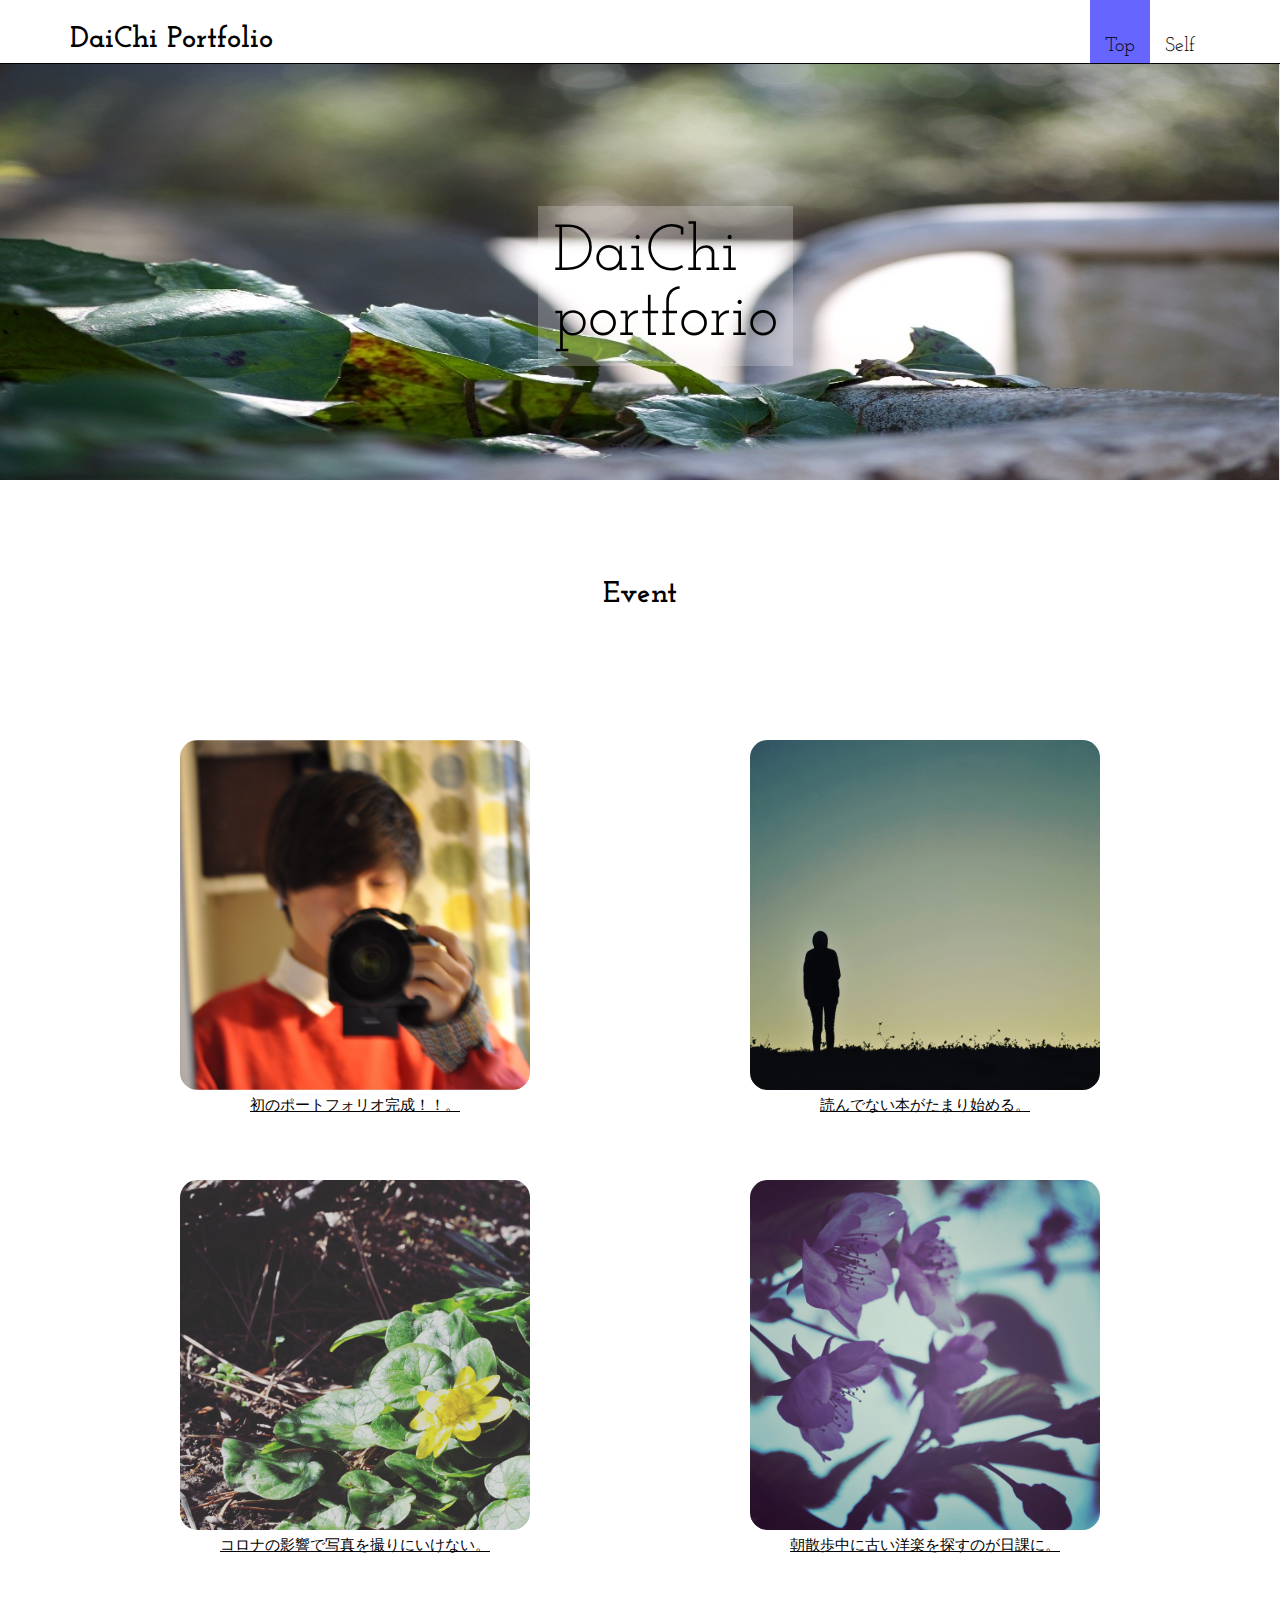
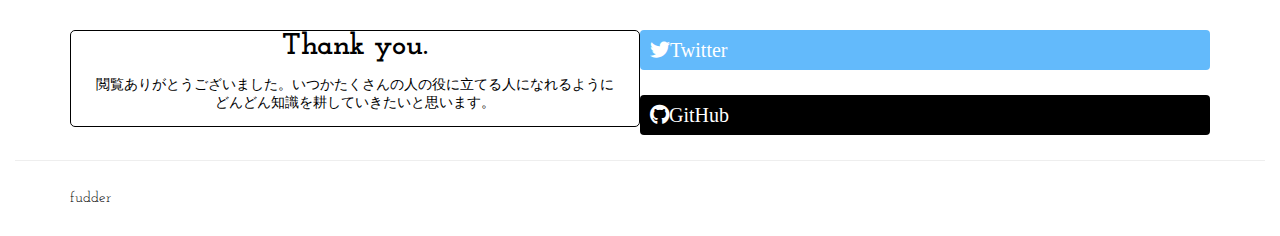
<file: index.html>
<!DOCTYPE html>
<html lang="ja">
<head>

<meta charset="UTF-8">
<meta name="viewport" content="width=device-width">
<link href="http://fonts.googleapis.com/css?family=Paytone+One" rel="stylesheet" type="text/css">
<link href="https://fonts.googleapis.com/css2?family=Montserrat+Subrayada:wght@700&display=swap" rel="stylesheet">
<link href="https://use.fontawesome.com/releases/v5.6.1/css/all.css" rel="stylesheet">
<link href="https://fonts.googleapis.com/css2?family=Josefin+Slab:ital,wght@1,100&display=swap" rel="stylesheet">
<link href="style.css" rel="stylesheet">

<script src="https://ajax.googleapis.com/ajax/libs/jquery/3.4.1/jquery.min.js"></script>
<script>

$(function(){

  $("#menu-btn").click(function(){
    $("#menu").slideToggle();
  });

});
</script>


</head>
<body>


<div class="box1">
  <div class="boxA">
  <div class="title">
    <h1><a href="#">DaiChi Portfolio</a></h1>
  </div>

  <button type="button" id="menu-btn">
    <i class="fa fa-bars"></i><span>MENU</span>
  </button>

  <div class="navi" id="menu">
    <ul>
      <li><a href="index.html" class="top-btn">Top</a></li>
      <li><a href="self.html">Self</a></li>
    </ul>
  </div>
  </div>
</div>


<div class="top">
  <img src="headerimg.JPG" alt="" class="head-img">
  <h2 class="title2">DaiChi<br>portforio</h2>
</div>


<div class="box3">

<h2>Event</h2>

<div class="kiji">
  <a href="#">
  <img src="ziga.JPG" alt="" class="kiji-img">
  <p>初のポートフォリオ完成！！。</p>
  </a>
</div>

<div class="kiji">
<a href="#">
  <img src="yuuhi.jpeg" alt="" class="kiji-img">
  <p>読んでない本がたまり始める。</p>
</a>
</div>

<div class="kiji">
<a href="#">
  <img src="kiiro.jpeg" alt="" class="kiji-img">
  <p>コロナの影響で写真を撮りにいけない。</p>
</a>
</div>

<div class="kiji">

<a href="#">
  <img src="sakura.jpeg" alt="" class="kiji-img">
  <p>朝散歩中に古い洋楽を探すのが日課に。</p>
</a>
</div>

</div>



<div class="box4">
  <div class="tenk">
    <h3>Thank you.</h3>
    <p>閲覧ありがとうございました。いつかたくさんの人の役に立てる人になれるようにどんどん知識を耕していきたいと思います。</p>
  </div>
  <div class="botn">
    <ul>
      <li><a href="https://twitter.com/tagayasusi" class="tw"><i class="fab fa-twitter">Twitter</i></a></li>
      <li><a href="https://github.com/DIshrimp" class="hub"><i class="fab fa-github">GitHub</i></a></li>
    </ul>
  </div>
</div>


<div class="box5">
<p>fudder</p>
</div>


</body>
</html>
</file>
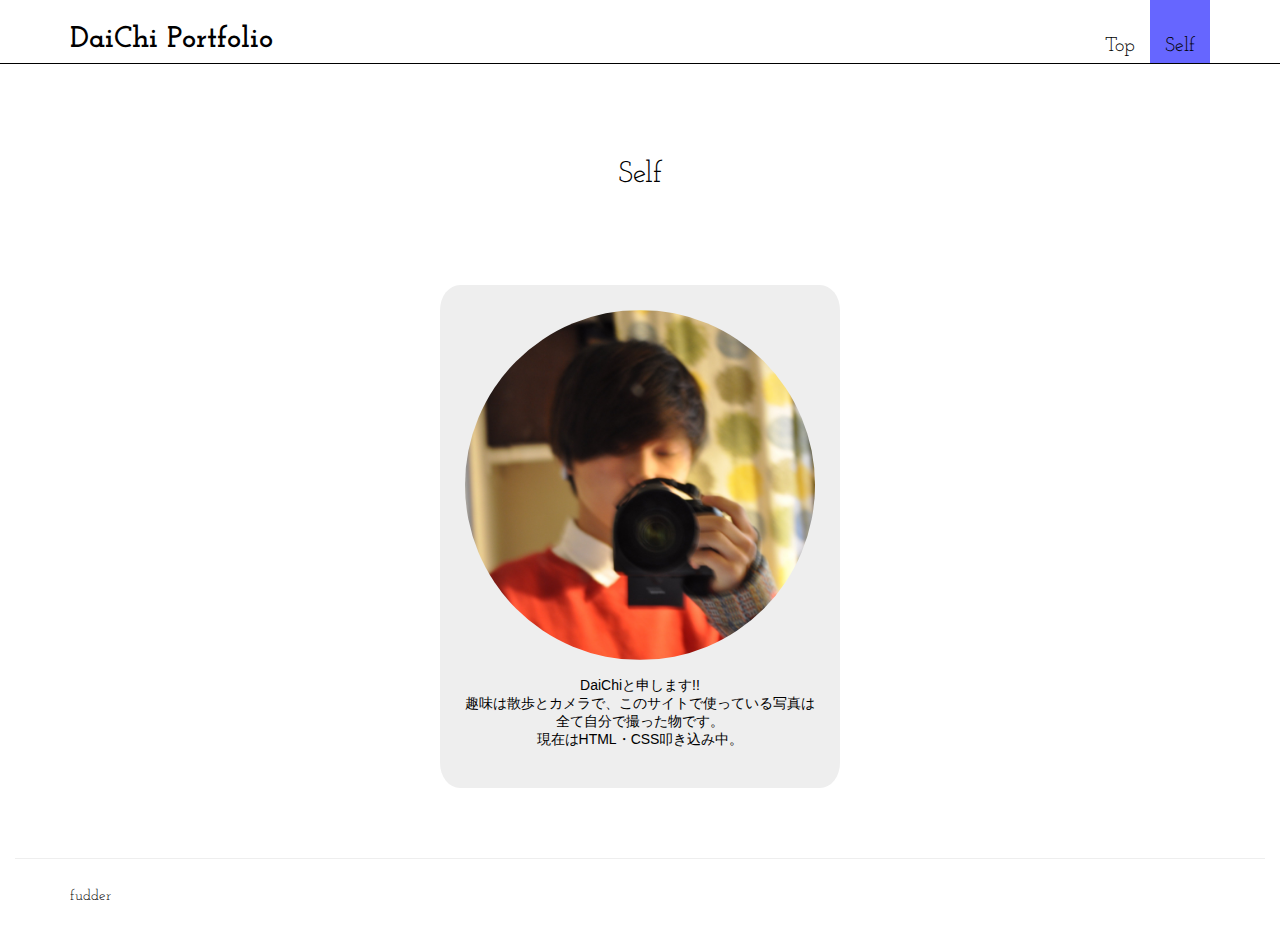
<file: self.html>
<!DOCTYPE html>
<html lang="ja">
<head>

<meta charset="UTF-8">
<meta name="viewport" content="width=device-width">
<link href="http://fonts.googleapis.com/css?family=Paytone+One" rel="stylesheet" type="text/css">
<link href="https://fonts.googleapis.com/css2?family=Montserrat+Subrayada:wght@700&display=swap" rel="stylesheet">
<link href="https://use.fontawesome.com/releases/v5.6.1/css/all.css" rel="stylesheet">
<link href="https://fonts.googleapis.com/css2?family=Josefin+Slab:ital,wght@1,100&display=swap" rel="stylesheet">
<link href="style.css" rel="stylesheet" type="text/css">
<link href="sab.css" rel="stylesheet" type="text/css">

<script src="https://ajax.googleapis.com/ajax/libs/jquery/3.4.1/jquery.min.js"></script>
<script>

$(function(){

  $("#menu-btn").click(function(){
    $("#menu").slideToggle();
  });

});
</script>


</head>
<body>


<div class="box1">
  <div class="boxA">
  <div class="title">
    <h1><a href="#">DaiChi Portfolio</a></h1>
  </div>

  <button type="button" id="menu-btn">
    <i class="fa fa-bars"></i><span>MENU</span>
  </button>

  <div class="navi" id="menu">
    <ul>
      <li><a href="index.html">Top</a></li>
      <li><a href="self.html" class="self-btn">Self</a></li>
    </ul>
  </div>
  </div>
</div>





<div class="skille">

<h2 class="title3">Self</h2>

<div class="shoukai">

<img src="ziga.JPG" alt="" class="shou-img">

<p>
  DaiChiと申します!!<br>趣味は散歩とカメラで、このサイトで使っている写真は全て自分で撮った物です。<br>現在はHTML・CSS叩き込み中。
</p>

</div>

</div>




<div class="box5">
<p>fudder</p>
</div>


</body>
</html>
</file>
<file: style.css>
@charset "UTF-8";

body                {
                    padding: 0;
                    margin: 0;
                    background-color: #ffffff;
                    font-family:'メイリオ', 'Hiragino Kaku Gothic Pro', sans-serif;
}



/* サイト名 */
.title h1 a         {
                    color: #000000;
                    text-decoration: none;
                    font-family: 'Josefin Slab', serif;
}

.title h1           {
                    padding: 0;
                    font-size: 30px;
                    margin-top: 20px;
                    margin-bottom: 3px;
}

/* box1の設定 */
.box1               {
                    width: 100%;
                    height: auto;
                    padding: 0;
                    margin: 0;
                    background-color: #ffffff;
                    border-bottom: solid 1px #000000;
}



/* box1のtitoleとnaviを横に */

/* .box1:after         {
                    content: "";
                    display: block;
                    clear: both;
}

.title              {
                    float: left;
                    width: auto;
}

.navi               {
                    float: right;
                    width: auto;
} */

/* フッター */
.box5               {
                    padding: 0;
                    margin:0;
                    border-top: solid 1px #eeeeee;
}

.box5 p             {
                    padding-top: 15px;
                    padding-bottom: 15px;
                    font-size: 15px;
                    font-family: 'Josefin Slab', serif;
                    background-color: white;
}

/* ヘッダーイメージ設定 */
.head-img             {
                      width: 100%;
                      height: auto;
}

/* ヘッダータイトル */
.title2               {
                      font-size: 65px;
                      background-color: rgba(255, 255, 255, 0.226);
                      font-family: 'Josefin Slab', serif;
                      padding: 15px;
                      font-weight: normal;
}

/* 画像の上にヘッダータイトル */
.top                 {
                      position: relative;
}

.title2               {
                      position: absolute;
                      top: 40%;
                      left: 50%;
                      transform: translate(-40%,-50%);
                      -webkit-transform: translate(-40%,-50%);
                      -ms-transform: translate(-40%,-50%);
}


/* box3 イメージ設定 */

.kiji-img            {
                    width: 350px;
                    height: 350px;
                    /* border-radius: 5% 5% 0 0; */
                    border-radius: 5%;
}

/* 記事タイトル */
.box3                {
  padding-top: 70px;
}

.box3 h2            {
                    padding: 0;
                    margin-top: 25px;
                    margin-bottom: 70px;
                    text-align: center;
                    font-size: 30px;
                    color: #000000;
                    font-family: 'Josefin Slab', serif;
}

/* 記事の形色 */
.kiji               {
                    margin-top: 60px;
                    padding: 0;
                    border-radius: 5%;
                    text-align: center;
}



/* 記事の文章 */
.kiji p             {
                    padding-top: 2px;
                    padding-bottom: 5px;
                    margin: 0;
                    font-size: 15px;
}

.kiji a             {
                    color: #000000;
}

.kiji a:hover       {
                    opacity: 0.7;
                    color: #6666ff;
}

/* ツイッター、ギットハブアカウントボタン */
.botn ul            {
                    margin:0;
                    padding: 0;
                    list-style: none;
}

.botn li a          {
                    display: block;
                    margin-bottom: 25px;
                    padding: 10px;
                    border-radius: 4px;
                    color: #ffffff;
                    font-size: 14px;
                    text-decoration: none;
}

.botn li a:hover    {
                    opacity: 0.8;
}

.tw                 {background-color: #63bafb}
.hub                {background-color: #000000}

.botn i             {
                    margin-right: 10px;
                    font-size: 20px;
                    vertical-align: middle;
}


/* 後書きテキスト */

.box4               {
                    padding-top: 70px;
}

.tenk               {
                    text-align: center;
                    border: solid 1px #000000;
                    -moz-box-sizing: border-box;
                    -webkit-box-sizing: border-box;
                    box-sizing: border-box;
                    border-radius: 5px;;
}
.tenk h3            {
                    font-size: 30px;
                    font-family: 'Josefin Slab', serif;
                    padding:0;
                    margin: 0;
}

.tenk p             {
                    font-size: 14px;
                    -moz-box-sizing: border-box;
                        -webkit-box-sizing: border-box;
                        box-sizing: border-box;
                        padding-right: 20px;
                        padding-left: 20px;
}

/* ボックスのよこに余白 */
.boxA,.box3,.box4,.box5
                      {
                      margin-right: 15px;
                      margin-left: 15px;
}





/* ############ 359px以下 ############ */
@media(max-width: 359px)    {

/* サイト名 */
.title                    {
                          width: 225px;
                          height: auto;
}

/* ヘッダータイトル */
.title2               {
  font-size: 20px;
  background-color: rgba(255, 255, 255, 0.226);
  font-family: 'Josefin Slab', serif;
  padding: 10px;
  font-weight: normal;
}

/* 記事 */
.kiji-img                   {
                          width:100%;
                          height:auto;
}


}
/* ############ 599px以下　########### */
@media (max-width: 599px) {

  /* topタイトル */
.title2               {
                      padding:5px 10px;
                      font-size: 25px;
}
}








/* ############ 600px以上 ############# */
@media (min-width: 600px)  {




/* 記事を横に */
.box3:after           {
                      content: "";
                      display: block;
                      clear: both;
}

.kiji                 {
                      float: left;
                      width: 50%;
}

/* .box3 .kiji:nth-child(odd)
                      {
                      padding-right: 15px;
                      -moz-box-sizing: border-box;
                      -webkit-box-sizing: border-box;
                      box-sizing: border-box;
}

.box3 .kiji:nth-child(even)
                      {
                        padding-left: 15px;
                        -moz-box-sizing: border-box;
                        -webkit-box-sizing: border-box;
                        box-sizing: border-box;
} */
}

/* ############ 767px以下 ############# */
@media (max-width: 767px)   {

/* トグルボタン */
#menu-btn                    {
                            padding: 6px 12px;
                            border: solid 1px #aaaaaa;
                            border-radius: 5px;
                            background-color: #ffffff;
                            position: absolute;
                            top: 20px;
                            right: 15px;
                            cursor: pointer;
}

#menu-btn:hover              {
                            background-color: #dddddd;
}

#menu-btn:focus               {
                              outline: none;
}

#menu-btn i                  {
                            color: #888888;
                            font-size: 18px;
}

#menu-btn span               {
                            display: inline-block;
                            text-indent: -9999px;
}

/* ナビゲーション縦 */
#menu               {display: none}

#menu ul            {
  margin: 0;
  padding: 0;
  list-style: none;
  font-family: 'Josefin Slab', serif;
}

#menu li            {
                    width: 100%;
                    border-top: outset 1px #000000;
}
#menu li a          {
  display:block;
  padding-top: 10px;
  color: #000000;
  font-size: 20px;
  text-decoration: none;
}

#menu li a:hover    {
  background-color: #6699ff;
  transition-duration: 1s;
}

/* ヘッダータイトル */
.title2               {
  font-size: 25px;
  padding: 10px;
}
}



/* ############ 768px以上 ############# */
@media (min-width: 768px){

/* トグルボタン */
#menu-btn               {display: none}

 /* ナビゲーション設定横 */

#menu                 {display: block !important}

.navi ul            {
  margin: 0;
  padding: 0;
  list-style: none;
  font-family: 'Josefin Slab', serif;
}

.navi li a          {
  display:block;
  padding-top: 36px;
  padding-bottom: 7px;
  padding-left: 15px;
  padding-right: 15px;
  color: #000000;
  font-size: 20px;
  text-decoration: none;
}

.top-btn             {background-color:#6666ff}
.navi li a:hover    {
  background-color: #6666ff;
  transition-duration: 1s;
}

.navi li::after     {
  content: "";
  display: block;
  clear: both;
}

.navi li            {
  float:left;
  width: auto;
}

.box1:after         {
  content: "";
  display: block;
  clear: both;
}

.title              {
  float: left;
  width: auto;
}

.navi               {
  float: right;
  width: auto;
}
/* ボックス４の中身を横に並べる */
.box4::after           {
                        content: "";
                        display: block;
                        clear: both;
}

.tenk                 {
                      float: left;
                      width: 50%;
}
.botn                  {
                      float: left;
                      width: 50%;
}

}


/* ############# 1190px以上############ */
@media (min-width: 1190px) {
.boxA,.box3,.box4,.box5 p     {
                      width: 1140px;
                      margin-right: auto;
                      margin-left: auto;
}
}
</file>
<file: sab.css>
/* ################# self ############################ */


/* タイトル */
.title3              {
                        padding-top: 70px;
                        color: #000000;
                        padding-bottom: 70px;
                        font-family: 'Josefin Slab', serif;
                        text-align: center;
                        font-size: 30px;
                        font-weight: normal;
}

/* 写真サイズ */
.shou-img             {
                      width: 350px;
                      height: 350px;
                      border-radius: 50%;
}

/* 真ん中寄せ */
.skille               {
                      width: 400px;
                      text-align: center;
                      margin-right: auto;
                      margin-left: auto;
                      padding-bottom: 70px;
}

.shoukai              {background-color: #eeeeee;
                      padding: 25px;
                      border-radius: 5%;
                      font-size: 14px;
}


@media (min-width: 768px){
.self-btn    {
              background-color: #6666ff;
}
}
</file>
